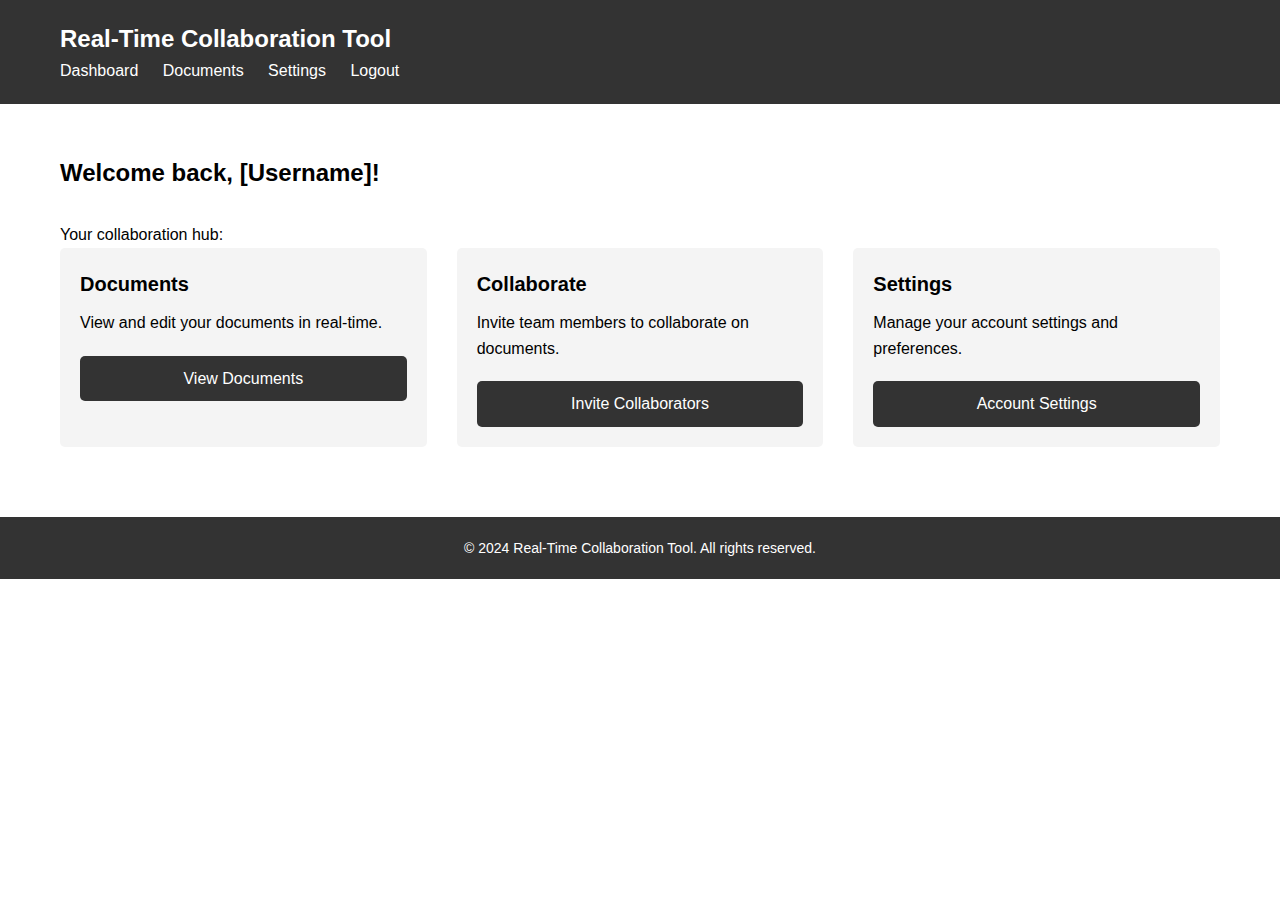
<file: Real-Time Collaboration Tool/after_login/mainpage.html>
<!DOCTYPE html>
<html lang="en">
<head>
    <meta charset="UTF-8">
    <meta name="viewport" content="width=device-width, initial-scale=1.0">
    <title>Dashboard - Real-Time Collaboration Tool</title>
    <link rel="stylesheet" href="styles.css">
</head>
<body>
    <header>
        <div class="container">
            <h1>Real-Time Collaboration Tool</h1>
            <nav>
                <ul>
                    <li><a href="#">Dashboard</a></li>
                    <li><a href="#">Documents</a></li>
                    <li><a href="#">Settings</a></li>
                    <li><a href="#">Logout</a></li>
                </ul>
            </nav>
        </div>
    </header>
    <section class="dashboard">
        <div class="container">
            <h2>Welcome back, [Username]!</h2>
            <p>Your collaboration hub:</p>
            <div class="cards">
                <div class="card">
                    <h3>Documents</h3>
                    <p>View and edit your documents in real-time.</p>
                    <a href="#">View Documents</a>
                </div>
                <div class="card">
                    <h3>Collaborate</h3>
                    <p>Invite team members to collaborate on documents.</p>
                    <a href="#">Invite Collaborators</a>
                </div>
                <div class="card">
                    <h3>Settings</h3>
                    <p>Manage your account settings and preferences.</p>
                    <a href="#">Account Settings</a>
                </div>
            </div>
        </div>
    </section>
    <footer>
        <div class="container">
            <p>&copy; 2024 Real-Time Collaboration Tool. All rights reserved.</p>
        </div>
    </footer>
</body>
</html>
</file>
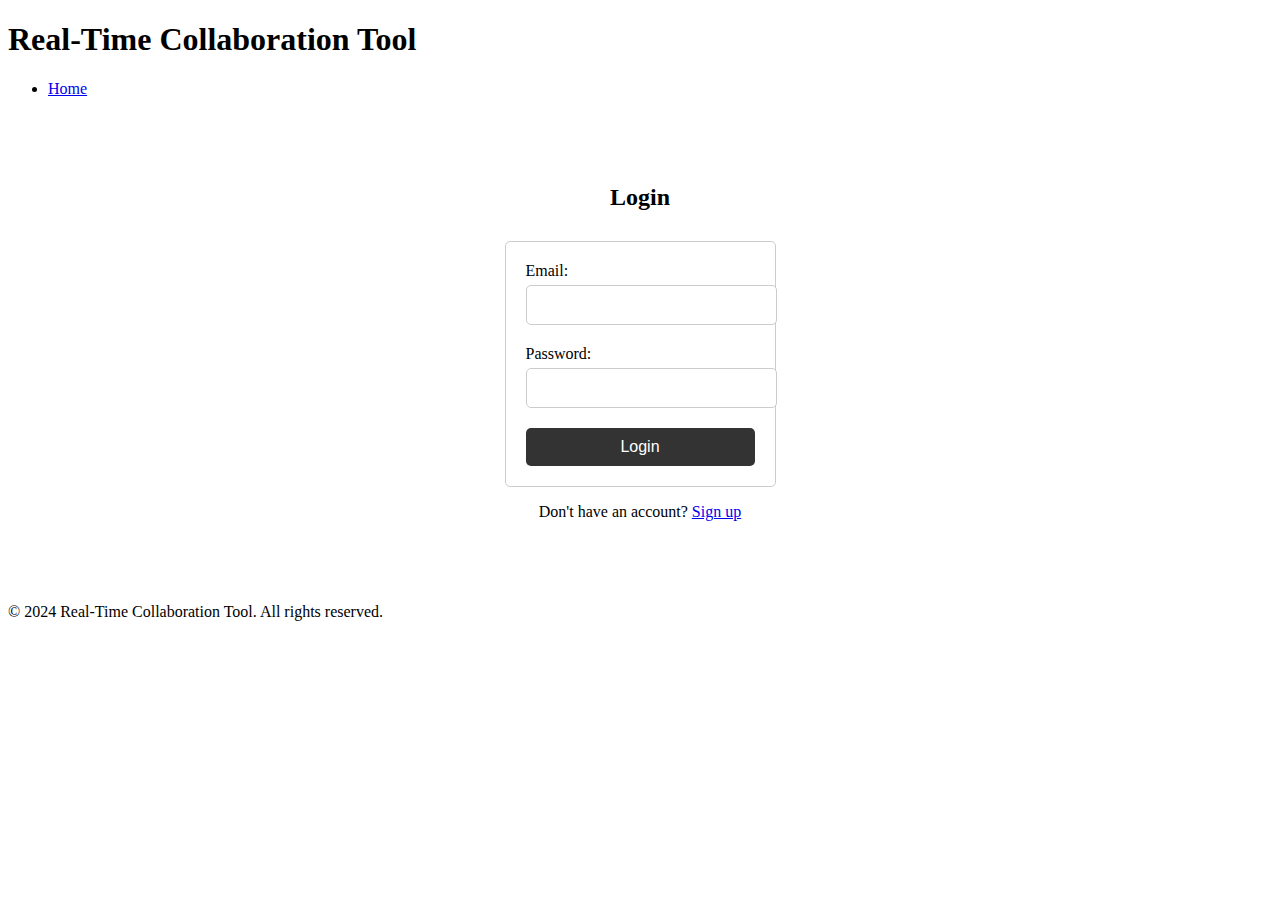
<file: Real-Time Collaboration Tool/sign_up/login.html>
<!DOCTYPE html>
<html lang="en">
<head>
    <meta charset="UTF-8">
    <meta name="viewport" content="width=device-width, initial-scale=1.0">
    <title>Sign Up / Login - Real-Time Collaboration Tool</title>
    <link rel="stylesheet" href="styles.css">
</head>
<body>
    <header>
        <div class="container">
            <h1>Real-Time Collaboration Tool</h1>
            <nav>
                <ul>
                    <li><a href="../before_login/idex.html">Home</a></li>
                    <!-- Add other navigation links as needed -->
                </ul>
            </nav>
        </div>
    </header>
    <section class="auth-form">
        <div class="container">
            <h2>Login</h2>
            <form id="login-form" action="#" method="post">
                <div class="form-group">
                    <label for="login-email">Email:</label>
                    <input type="email" id="login-email" name="login-email" required>
                </div>
                <div class="form-group">
                    <label for="login-password">Password:</label>
                    <input type="password" id="login-password" name="login-password" required>
                </div>
                <button type="submit">Login</button>
            </form>
            <p>Don't have an account? <a href="./signup.html">Sign up</a></p>
        </div>
    </section>

        <div class="container">
            <p>&copy; 2024 Real-Time Collaboration Tool. All rights reserved.</p>
        </div>
    </footer>
</body>
</html>
</file>
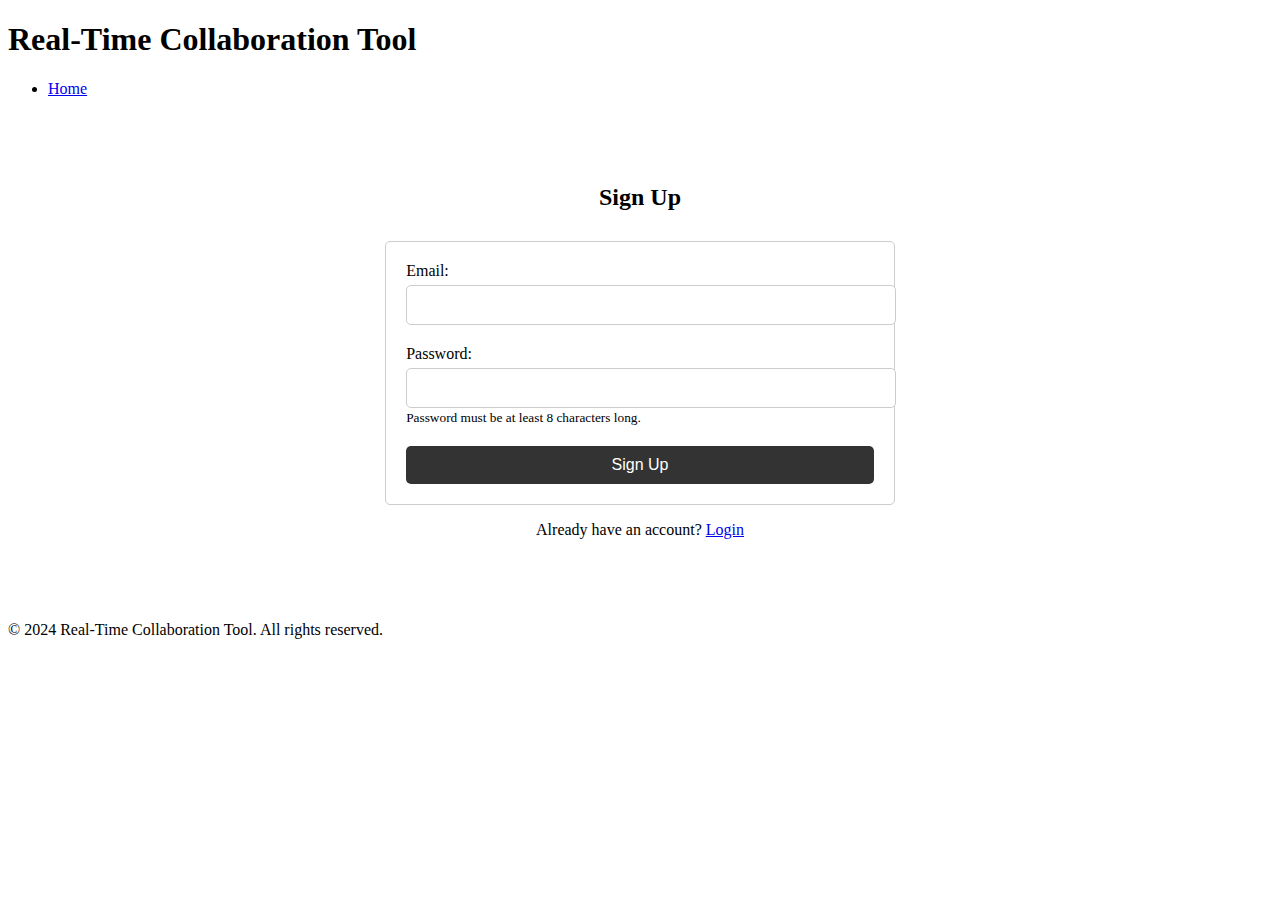
<file: Real-Time Collaboration Tool/sign_up/signup.html>
<!DOCTYPE html>
<html lang="en">
<head>
    <meta charset="UTF-8">
    <meta name="viewport" content="width=device-width, initial-scale=1.0">
    <title>Sign Up / Login - Real-Time Collaboration Tool</title>
    <link rel="stylesheet" href="styles.css">
</head>
<body>
    <header>
        <div class="container">
            <h1>Real-Time Collaboration Tool</h1>
            <nav>
                <ul>
                    <li><a href="../before_login/idex.html">Home</a></li>
                    <!-- Add other navigation links as needed -->
                </ul>
            </nav>
        </div>
    </header>
    <section class="auth-form" id="signup-section">
        <div class="container">
            <h2>Sign Up</h2>
            <form id="signup-form" action="#" method="post">
                <div class="form-group">
                    <label for="signup-email">Email:</label>
                    <input type="email" id="signup-email" name="signup-email" required>
                </div>
                <div class="form-group">
                    <label for="signup-password">Password:</label>
                    <input type="password" id="signup-password" name="signup-password" required>
                    <small>Password must be at least 8 characters long.</small>
                </div>
                <button type="submit">Sign Up</button>
            </form>
            <p>Already have an account? <a href="./login.html">Login</a></p>
        </div>
    </section>
    <!-- Add login section with id="login-section" -->
    <footer>
        <div class="container">
            <p>&copy; 2024 Real-Time Collaboration Tool. All rights reserved.</p>
        </div>
    </footer>
</body>
</html>
</file>
<file: Real-Time Collaboration Tool/sign_up/styles.css>
.auth-form {
    text-align: center;
    padding: 50px 0;
}

.auth-form h2 {
    margin-bottom: 30px;
}

.auth-form form {
    display: inline-block;
    text-align: left;
    border: 1px solid #ccc;
    padding: 20px;
    border-radius: 5px;
    margin: 0 auto;
}

.auth-form form h3 {
    margin-bottom: 20px;
}

.auth-form .form-group {
    margin-bottom: 20px;
}

.auth-form .form-group label {
    display: block;
    margin-bottom: 5px;
}

.auth-form .form-group input[type="email"],
.auth-form .form-group input[type="password"] {
    width: 100%;
    padding: 10px;
    font-size: 16px;
    border: 1px solid #ccc;
    border-radius: 5px;
}

.auth-form button {
    display: block;
    width: 100%;
    padding: 10px;
    background-color: #333;
    color: #fff;
    border: none;
    border-radius: 5px;
    cursor: pointer;
    font-size: 16px;
    transition: background-color 0.3s ease;
}

.auth-form button:hover {
    background-color: #555;
}
</file>
<file: Real-Time Collaboration Tool/after_login/styles.css>
/* Reset CSS */
* {
    margin: 0;
    padding: 0;
    box-sizing: border-box;
}

/* Basic styles */
body {
    font-family: Arial, sans-serif;
    line-height: 1.6;
}

.container {
    max-width: 1200px;
    margin: 0 auto;
    padding: 0 20px;
}

header {
    background-color: #333;
    color: #fff;
    padding: 20px 0;
}

header h1 {
    font-size: 24px;
}

nav ul {
    list-style: none;
}

nav ul li {
    display: inline;
    margin-right: 20px;
}

nav ul li a {
    color: #fff;
    text-decoration: none;
}

.dashboard {
    padding: 50px 0;
}

.dashboard h2 {
    margin-bottom: 30px;
}

.cards {
    display: flex;
    justify-content: space-between;
    flex-wrap: wrap;
}

.card {
    flex: 0 1 calc(33.333% - 20px);
    background-color: #f4f4f4;
    padding: 20px;
    border-radius: 5px;
    margin-bottom: 20px;
}

.card h3 {
    font-size: 20px;
    margin-bottom: 10px;
}

.card p {
    font-size: 16px;
    margin-bottom: 20px;
}

.card a {
    display: block;
    background-color: #333;
    color: #fff;
    text-decoration: none;
    padding: 10px 20px;
    border-radius: 5px;
    text-align: center;
    transition: background-color 0.3s ease;
}

.card a:hover {
    background-color: #555;
}

footer {
    background-color: #333;
    color: #fff;
    padding: 20px 0;
    text-align: center;
}

footer p {
    font-size: 14px;
}
</file>
